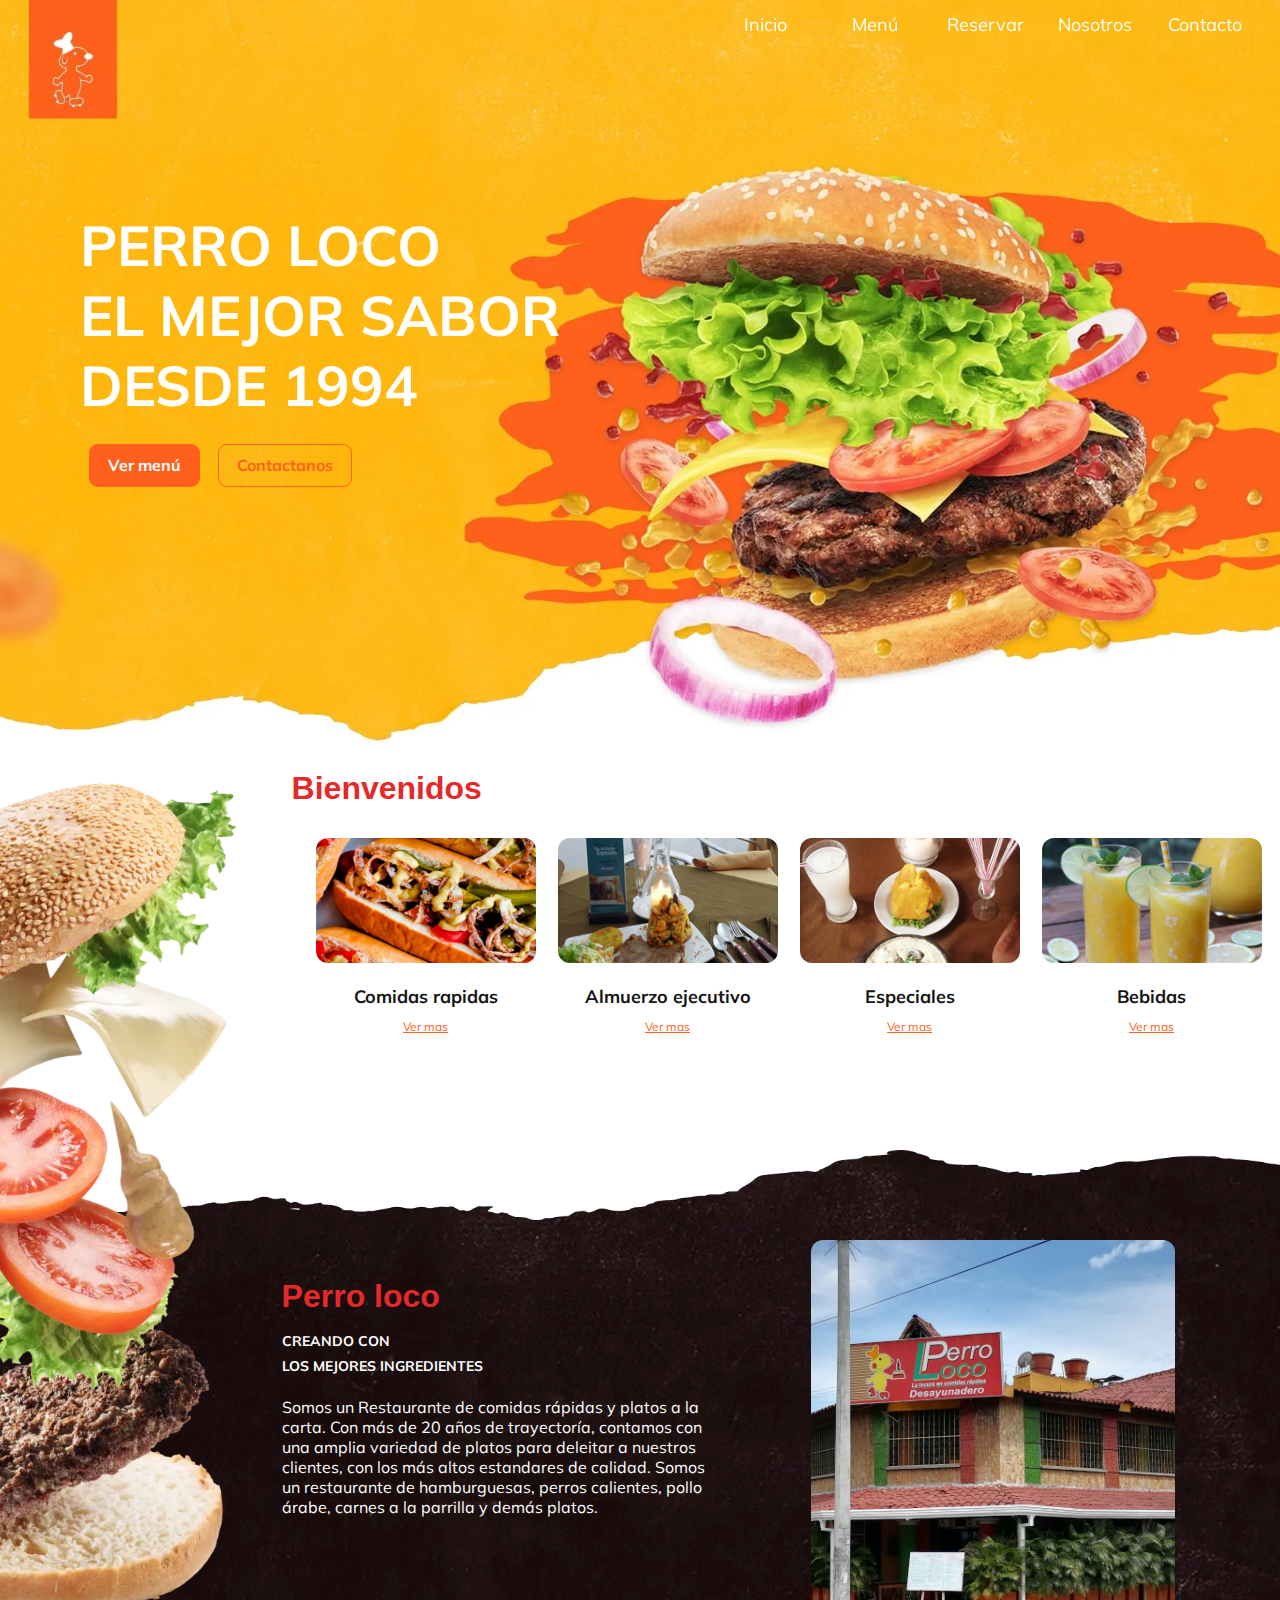
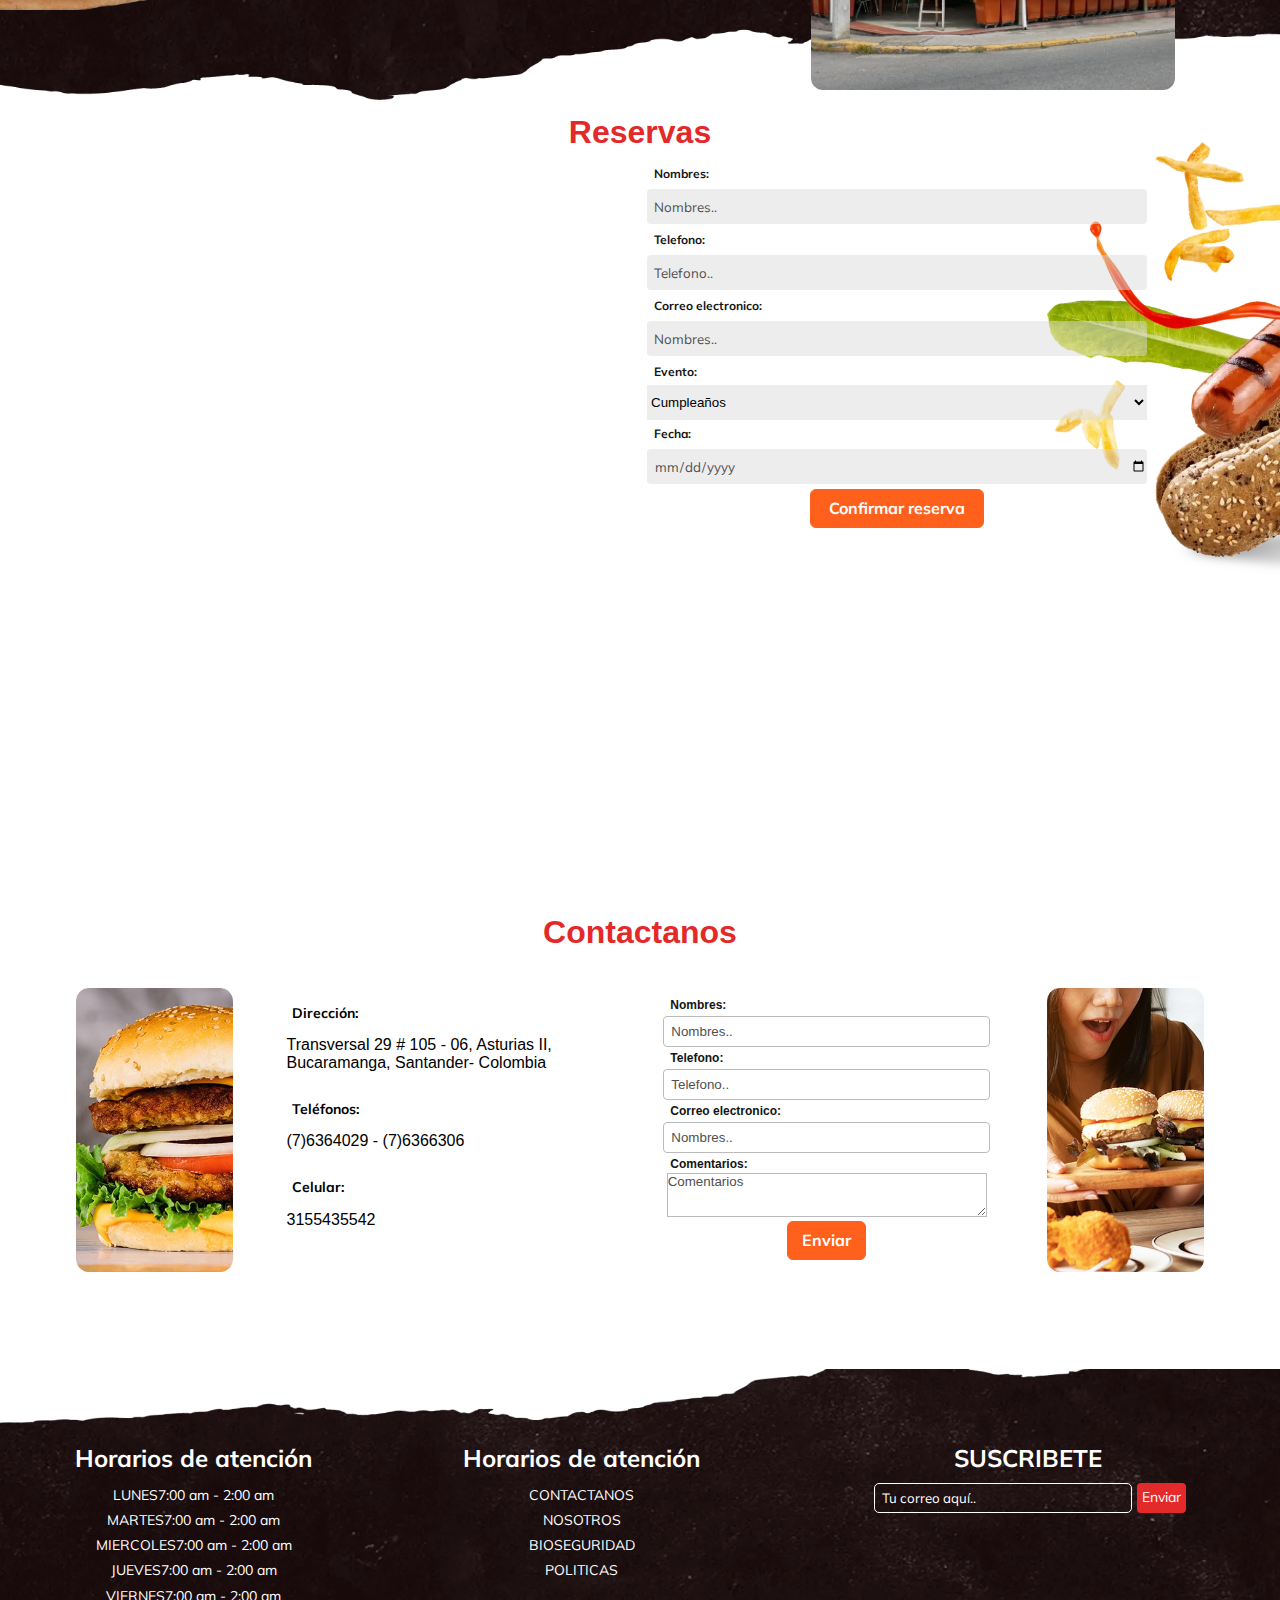
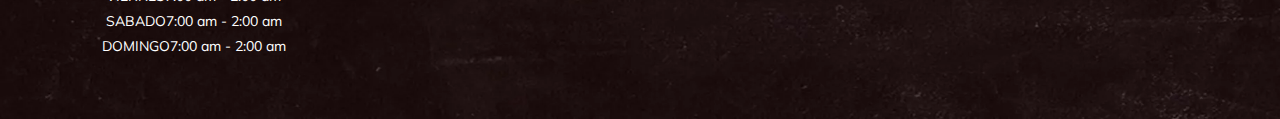
<file: index.html>
<!DOCTYPE html>
<html lang="es">

<head>
    <meta charset="UTF-8">
    <meta http-equiv="X-UA-Compatible" content="IE=edge">
    <meta name="viewport" content="width=device-width, initial-scale=1.0">
    <title>Document</title>
    <link rel="stylesheet" href="css/encabezado.css">
    <link rel="stylesheet" href="css/menu.css">
    <link rel="stylesheet" href="css/nuestroMenu.css">
    <link rel="stylesheet" href="css/ubicacion.css">
    <link rel="stylesheet" href="css/reservas.css">
    <link rel="stylesheet" href="css/formulario.css">
    <link rel="stylesheet" href="css/nosotros.css">
    <link rel="stylesheet" href="css/pie.css">
</head>
<script src="https://ajax.googleapis.com/ajax/libs/jquery/3.2.1/jquery.min.js"></script>
<script type="text/javascript" src="http://code.jquery.com/jquery-1.7.min.js"></script>

<body>
    <img src="media/fondoIzquierdo.webp" alt="" style="position: absolute;z-index: 99999; width: 22vw;top: 720px;">
    <div class="contenedorMenu" id="contenedorMenu">
        <div class="menu1">
            <li onclick="irInicio()"><a>Inicio</a></li>
            <li onclick="irPlatos()"><a>Menú</a></li>
            <li onclick="irReserva()"><a>Reservar</a></li>
            <li onclick="irAcercaDe()"><a>Nosotros</a></li>
            <li onclick="irContacto()"><a>Contacto</a></li>
        </div>
    </div>
    <div class="contenedorEncabezado" id="inicio" style="overflow: hidden;">
        <img src="media/fondoEncabezado.webp" alt="" id="imagenScroll1">
        <div class="contenedorInformacionEncabezado">
            <h1>PERRO LOCO</h1>
            <h1>EL MEJOR SABOR <br> DESDE 1994</h1>
            <div>
                <a>
                    <p style="background: rgba(255,255,255,0.2);"></p>Ver menú
                </a>
                <a onclick="irContacto()" style="background: rgba(0,0,0,0); color: #FF611D;">
                    <p style="background: rgba(255, 97, 29,0.3);"></p>Contactanos
                </a>
            </div>

        </div>
    </div>
    <div class="contenedorNuestroMenu" id="nuestroMenu" style="overflow: hidden;">
        <div class="contTodoMenus">
            <h2 class="titulo">Bienvenidos</h2>
            <div class="contenedorPlatos">
                <div class="contPlato">
                    <div>
                        <img src="media/platos/1.png" alt="" class="aparecer">
                    </div>
                    <a href="menu.html"
                        style="font-family: 'Mulish', sans-serif; font-weight: bold; font-size: 18px; margin-top: 18px;">Comidas
                        rapidas</a>
                    <a href="menu.html"
                        style="text-decoration:underline; font-family: 'Mulish', sans-serif; font-size: 12px; margin-top: 3px; color: #FF611D;">Ver
                        mas</a>
                </div>
                <div class="contPlato">
                    <div>
                        <img src="media/platos/2.png" alt="" class="aparecer">
                    </div>
                    <a href="menu.html"
                        style="font-family: 'Mulish', sans-serif; font-weight: bold; font-size: 18px; margin-top: 18px;">Almuerzo
                        ejecutivo</a>
                    <a href="menu.html"
                        style="text-decoration:underline; font-family: 'Mulish', sans-serif; font-size: 12px; margin-top: 3px; color: #FF611D;">Ver
                        mas</a>
                </div>
                <div class="contPlato">
                    <div>
                        <img src="media/platos/3.png" alt="" class="aparecer">
                    </div>
                    <a href="menu.html"
                        style="font-family: 'Mulish', sans-serif; font-weight: bold; font-size: 18px; margin-top: 18px;">Especiales</a>
                    <a href="menu.html"
                        style="text-decoration:underline;font-family: 'Mulish', sans-serif; font-size: 12px; margin-top: 3px; color: #FF611D;">Ver
                        mas</a>
                </div>
                <div class="contPlato">
                    <div>
                        <img src="media/platos/4.png" alt="" class="aparecer">
                    </div>
                    <a href="menu.html"
                        style="font-family: 'Mulish', sans-serif; font-weight: bold; font-size: 18px; margin-top: 18px;">Bebidas</a>
                    <a href="menu.html"
                        style="text-decoration:underline;font-family: 'Mulish', sans-serif; font-size: 12px; margin-top: 3px; color: #FF611D;">Ver
                        mas</a>
                </div>
            </div>
        </div>

    </div>
    <div class="contenedorUbicacion" style="overflow: hidden;" id="nosotros">
        <img src="media/fondoNosotros.webp" alt="" id="fondoNosotros">
        <div style="width: 78%;margin:0 0 0 auto;" class="contcontUbi">
            <div class="contGneUbi">
                <div class="contenedorHorarios">
                    <h2 style="z-index: 99999; text-align: left;" class="titulo">Perro loco</h2>
                    <b style="z-index: 99999;text-align: left;">CREANDO CON <br>
                        LOS MEJORES INGREDIENTES</b>
                    <p style="z-index: 99999;">Somos un Restaurante de comidas rápidas y platos a la carta. Con más de
                        20 años
                        de trayectoría, contamos con una amplia variedad de platos para deleitar a nuestros clientes,
                        con los más altos estandares de calidad.

                        Somos un restaurante de hamburguesas, perros calientes, pollo árabe, carnes a la parrilla y
                        demás platos.
                </div>
                <div class="contenedorMapa">
                    <div>
                        <img src="media/2.jpeg" alt="">
                    </div>
                </div>
            </div>
        </div>
    </div>
    <div class="contenedorReservar" id="contenedorReservar">
        <h2 class="titulo">Reservas</h2>
        <img class="imagenSalchicha" src="media/salchicha.webp" alt="">
        <div class="contRese">
            <div class="calendario">
                <iframe
                    src="https://calendar.google.com/calendar/embed?height=350&amp;wkst=1&amp;bgcolor=%23ff611d&amp;ctz=America%2FBogota&amp;showTitle=1&amp;showNav=1&amp;showPrint=0&amp;showTabs=0&amp;showCalendars=0&amp;showTz=1&amp;src=ZXMuY28jaG9saWRheUBncm91cC52LmNhbGVuZGFyLmdvb2dsZS5jb20&amp;color=%230B8043&amp;title=Perro%20loco"
                    style="border-width:0" width="500" height="350" frameborder="0" scrolling="no"></iframe>
            </div>
            <div class="reservar">
                <div class="formulario">
                    <label for="">Nombres:</label>
                    <input type="text" placeholder="Nombres..">
                    <label for="">Telefono:</label>
                    <input type="tel" placeholder="Telefono..">
                    <label for="">Correo electronico:</label>
                    <input type="email" placeholder="Nombres..">
                    <label for="">Evento:</label>
                    <select>
                        <option value="Cumpleaños">Cumpleaños</option>
                        <option value="Graduación">Graduación</option>
                        <option value="Aniversario">Aniversario</option>
                        <option value="Reunion">Reunion</option>
                    </select>
                    <label for="">Fecha:</label>
                    <input type="date" name="" id="">
                    <a class="btnre">Confirmar reserva</a>
                </div>
            </div>
        </div>
    </div>

    <iframe class="mapa"
        src="https://www.google.com/maps/embed?pb=!1m18!1m12!1m3!1d494.91407339644655!2d-73.10707602788713!3d7.089717111699114!2m3!1f0!2f0!3f0!3m2!1i1024!2i768!4f13.1!3m3!1m2!1s0x8e683f97610d7de5%3A0x9247d82d8d3f4ba2!2sPerro%20Loco!5e0!3m2!1ses!2sco!4v1627437316576!5m2!1ses!2sco"
        width="600" height="450" style="border:0;" allowfullscreen="" loading="lazy"></iframe>
    <!---- <div class=" contenedorNosotros" style="overflow: hidden;">
        <h2 class="titulo">NOSOTROS</h2>
        <h2 class="barra">________</h2>
        <p>
            Perro Loco <br>
            Somos un Restaurante de comidas rápidas y platos a la carta. Con más de 20 años de trayectoría,
            contamos con una amplia variedad de platos para deleitar a nuestros clientes, con los más altos
            estandares de calidad. Somos un restaurante de hamburguesas, perros calientes, pollo árabe, carnes
            a la parrilla y demás platos.
        </p>
    </div>-->
    <div class="contenedorFormulario" id="contactoFormulario" style="overflow: hidden;">
        <h2 class="titulo" style="display: block; text-align: center;">Contactanos</h2>
        <div class="contGrid">
            <img src="media/Imagen 11.png" alt="">
            <div class="contacto">
                <b style="color: rgb(0,0,0);">Dirección:</b>
                <p>Transversal 29 # 105 - 06, Asturias II,<br>
                    Bucaramanga, Santander- Colombia</p>

                <b style="color: rgb(0,0,0);">Teléfonos:</b>
                <p>(7)6364029 - (7)6366306<br></p>

                <b style="color: rgb(0,0,0);">Celular:</b>
                <p>3155435542</p>
            </div>
            <div class="formulario">
                <label for="">Nombres:</label>
                <input type="text" placeholder="Nombres..">
                <label for="">Telefono:</label>
                <input type="tel" placeholder="Telefono..">
                <label for="">Correo electronico:</label>
                <input type="email" placeholder="Nombres..">
                <label for="">Comentarios:</label>
                <textarea placeholder="Comentarios""></textarea>
                <a class="btn" >Enviar</a>
            </div>
            <img src=" media/Imagen 12.png" alt="">
        </div>
        
    </div>

    <div class=" pie">
        <img src="media/pieFondo.webp" alt="" id="fondoPiePagina">
        <div class="contenedorDatosPie">
            <div class="contDatPie">
                <h4>Horarios de atención</h4>
                <div><p>LUNES</p><p>7:00 am - 2:00 am</p></div>
                <div><p>MARTES</p><p>7:00 am - 2:00 am</p></div>
                <div><p>MIERCOLES</p><p>7:00 am - 2:00 am</p></div>
                <div><p>JUEVES</p><p>7:00 am - 2:00 am</p></div>
                <div><p>VIERNES</p><p>7:00 am - 2:00 am</p></div>
                <div><p>SABADO</p><p>7:00 am - 2:00 am</p></div>
                <div><p>DOMINGO</p><p>7:00 am - 2:00 am</p></div>
                
            </div>
            <div class="contDatPie">
                <h4>Horarios de atención</h4>
                <a onclick="irContacto()">CONTACTANOS</a>
                <a onclick="irAcercaDe()">NOSOTROS</a>
                <a>BIOSEGURIDAD</a>
                <a>POLITICAS</a>
            </div>
            <div class="contDatPie">
                <h4>SUSCRIBETE</h4>
                <div><input type="email" name="" id="" placeholder="Tu correo aquí..">
                    <a >
                        <p style="background: rgba(255,255,255,0.3);"></p>Enviar
                    </a>
                </div>
                
            </div>
        </div>
    </div>
</body>

</html>
<script src="js/menuScroll.js"></script>
<script src="js/parallax.js"></script>
</file>
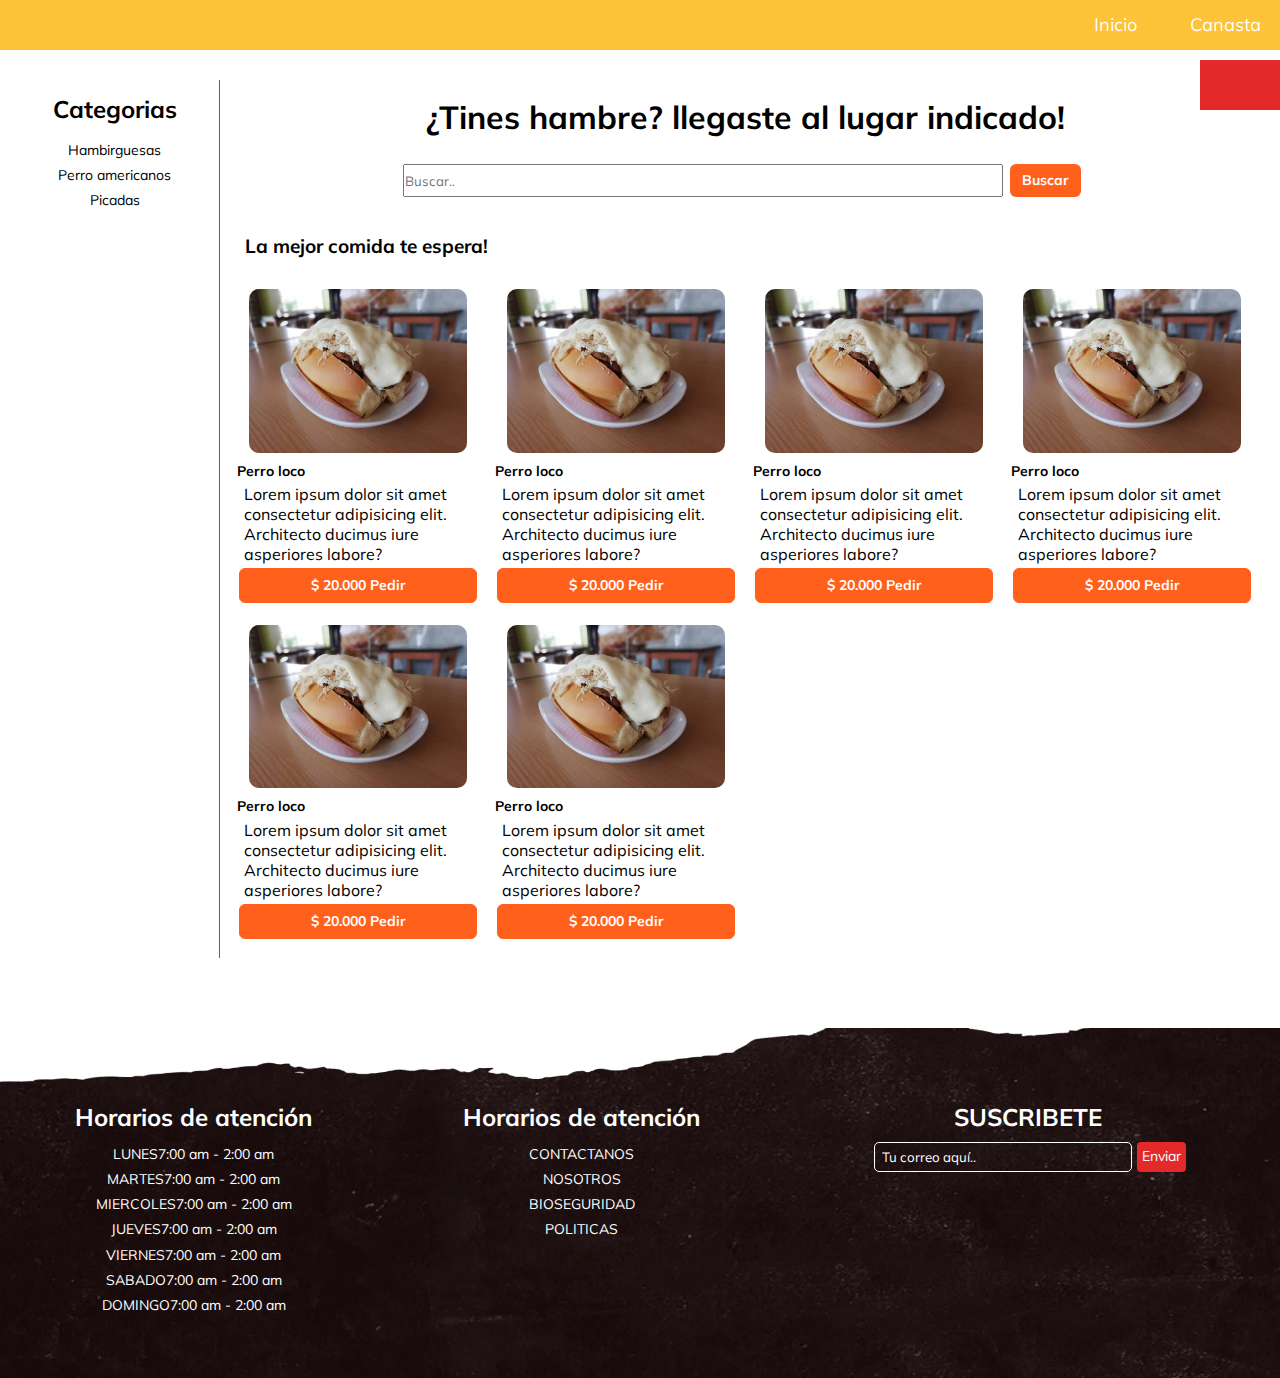
<file: menu.html>
<!DOCTYPE html>
<html lang="es">

<head>
    <meta charset="UTF-8">
    <meta http-equiv="X-UA-Compatible" content="IE=edge">
    <meta name="viewport" content="width=device-width, initial-scale=1.0">
    <title>Document</title>
    <link rel="stylesheet" href="css/menu/menu.css">
    <link rel="stylesheet" href="css/menu/canasta.css">
    <link rel="stylesheet" href="css/menu/paneles.css">
    <link rel="stylesheet" href="css/menu/menuPlato.css">
    <link rel="stylesheet" href="css/pie.css">
</head>

<body>
    <div class="contenedorMenu" id="contenedorMenu">
        <div class="menu1">
            <li><a href="index.html">Inicio</a></li>
            <li><a>Canasta</a></li>
        </div>
    </div>
    <div class="espacioMenu"></div>
    <div class="contenedorcanasta"></div>
    <div class="contenedorPedirPlato" id="contenedorPedirPlato">
        <div class="contPedirPlato">
            <div class="headPlato">
                <h3>Plato</h3><a onclick="abrirCerrarPedirPlato('cerrar')">X</a>
            </div>
            <div class="bodyPlato">
                <img src="media/1.webp" alt="">
                <p>Lorem ipsum dolor sit amet consectetur adipisicing elit.
                    Architecto ducimus iure asperiores labore?</p>
                <div class="contValorPlato">
                    <label for="">Precio: $ 20.000</label>
                    <label for="">Cantidad</label>
                    <input type="number" name="" id="">
                    <label for="">Total: $ 20.000</label>
                </div>
                <a class="btnPedirPlato">Agregar al canasto</a>
            </div>
        </div>
    </div>
    <div class="conetendorMenuPlato">
        <div class="contenedorCategorias">
            <h2>Categorias</h2>
            <div class="contMenuPlato">
                <li><a href="">Hambirguesas</a></li>
                <li><a href="">Perro americanos</a></li>
                <li><a href="">Picadas</a></li>
            </div>
        </div>
        <div class="contenedorPlatos">
            <h3>¿Tines hambre? llegaste al lugar indicado!</h3>
            <div class="contenedorInput">
                <input type="text" name="" id="" placeholder="Buscar.."><a>Buscar</a>
            </div>
            <div class="contenedorMenuPlaResult">
                <h4>La mejor comida te espera!</h4>
                <div class="contenedorResultados">
                    <div class="contPlato">
                        <img src="media/1.webp" alt="">
                        <b>Perro loco</b>
                        <p>Lorem ipsum dolor sit amet consectetur adipisicing elit.
                            Architecto ducimus iure asperiores labore?</p>
                        <a onclick="abrirCerrarPedirPlato('abrir')">$ 20.000 Pedir</a>
                    </div>
                    <div class="contPlato">
                        <img src="media/1.webp" alt="">
                        <b>Perro loco</b>
                        <p>Lorem ipsum dolor sit amet consectetur adipisicing elit.
                            Architecto ducimus iure asperiores labore?</p>
                        <a onclick="abrirCerrarPedirPlato('abrir')">$ 20.000 Pedir</a>
                    </div>
                    <div class="contPlato">
                        <img src="media/1.webp" alt="">
                        <b>Perro loco</b>
                        <p>Lorem ipsum dolor sit amet consectetur adipisicing elit.
                            Architecto ducimus iure asperiores labore?</p>
                        <a onclick="abrirCerrarPedirPlato('abrir')">$ 20.000 Pedir</a>
                    </div>
                    <div class="contPlato">
                        <img src="media/1.webp" alt="">
                        <b>Perro loco</b>
                        <p>Lorem ipsum dolor sit amet consectetur adipisicing elit.
                            Architecto ducimus iure asperiores labore?</p>
                        <a onclick="abrirCerrarPedirPlato('abrir')">$ 20.000 Pedir</a>
                    </div>
                    <div class="contPlato">
                        <img src="media/1.webp" alt="">
                        <b>Perro loco</b>
                        <p>Lorem ipsum dolor sit amet consectetur adipisicing elit.
                            Architecto ducimus iure asperiores labore?</p>
                        <a onclick="abrirCerrarPedirPlato('abrir')">$ 20.000 Pedir</a>
                    </div>
                    <div class="contPlato">
                        <img src="media/1.webp" alt="">
                        <b>Perro loco</b>
                        <p>Lorem ipsum dolor sit amet consectetur adipisicing elit.
                            Architecto ducimus iure asperiores labore?</p>
                        <a onclick="abrirCerrarPedirPlato('abrir')">$ 20.000 Pedir</a>
                    </div>
                </div>
            </div>
        </div>
    </div>
    <div class=" pie">
        <img src="media/pieFondo.webp" alt="" id="fondoPiePagina">
        <div class="contenedorDatosPie">
            <div class="contDatPie">
                <h4>Horarios de atención</h4>
                <div>
                    <p>LUNES</p>
                    <p>7:00 am - 2:00 am</p>
                </div>
                <div>
                    <p>MARTES</p>
                    <p>7:00 am - 2:00 am</p>
                </div>
                <div>
                    <p>MIERCOLES</p>
                    <p>7:00 am - 2:00 am</p>
                </div>
                <div>
                    <p>JUEVES</p>
                    <p>7:00 am - 2:00 am</p>
                </div>
                <div>
                    <p>VIERNES</p>
                    <p>7:00 am - 2:00 am</p>
                </div>
                <div>
                    <p>SABADO</p>
                    <p>7:00 am - 2:00 am</p>
                </div>
                <div>
                    <p>DOMINGO</p>
                    <p>7:00 am - 2:00 am</p>
                </div>
            </div>
            <div class="contDatPie">
                <h4>Horarios de atención</h4>
                <a onclick="irContacto()">CONTACTANOS</a>
                <a onclick="irAcercaDe()">NOSOTROS</a>
                <a>BIOSEGURIDAD</a>
                <a>POLITICAS</a>
            </div>
            <div class="contDatPie">
                <h4>SUSCRIBETE</h4>
                <div><input type="email" name="" id="" placeholder="Tu correo aquí..">
                    <a>
                        <p style="background: rgba(255,255,255,0.3);"></p>Enviar
                    </a>
                </div>
            </div>
        </div>
    </div>
</body>

</html>
<script>
    function abrirCerrarPedirPlato(accion) {
        
        if (accion == 'abrir') {
            document.getElementById("contenedorPedirPlato").style = 'display:flex;';
            console.log(accion);
        }
        if (accion == 'cerrar') {
            document.getElementById("contenedorPedirPlato").style = 'display:none;';
            console.log(accion);
        }
    }
</script>
</file>
<file: css/encabezado.css>
.contenedorEncabezado{
    position: relative;
    display: flex;
    width: 100%;
    height: 750px;
    overflow: visible;
}
.contenedorEncabezado img{
    position: absolute;
    top: 0;
    display: flex;
    width: 100%;
    height: 100%;
    object-fit: cover;
    object-position: top;
    z-index: -999;
}
.contenedorInformacionEncabezado{
    position: absolute;
    display: flex;
    flex-direction: column;
    top: 200px;
    padding: 10px 20px 10px 80px;
}
.contenedorInformacionEncabezado div{
    display: flex;
    flex-direction: row;
    justify-content: left;
    align-items: cente;
    margin: 24px 0;
}
.contenedorInformacionEncabezado h1{
    color: rgba(255,255,255);
    font-size: 56px;
    font-family: 'Mulish', sans-serif;
}
.contenedorInformacionEncabezado p{
    color: rgba(255,255,255);
    padding: 4px;
    margin-left: 10px;
    font-size: 32px;
    text-shadow: 0.1em 0.1em 0.2em rgba(40,40,40);
    line-height: 180%;
    font-family: 'Mulish', sans-serif;
}
.contenedorInformacionEncabezado a{
    position: relative;
    display: flex;
    justify-content: center;
    align-items: center;
    color: rgba(255,255,255);
    border: 1px solid #FF611D;
    background: #FF611D;
    border-radius: 9px;
    padding: 6px 18px;
    margin: auto 9px;
    font-family: 'Mulish', sans-serif;
    font-weight: bold;
    font-size: 16px;
    overflow: hidden;
}
.contenedorInformacionEncabezado a p{
    position: absolute;
    display: block;
    width: 40%;
    opacity: 0;
    height: 100%;
    transition: all 0.6s ;
    border-radius: 9px;
}
.contenedorInformacionEncabezado a:hover >p{
    width: 130%;
    opacity: 1;
}
.contenedorInformacionEncabezado a:hover{
    cursor: pointer;
}
</file>
<file: css/menu.css>
@import url('https://fonts.googleapis.com/css2?family=Mulish:wght@900&display=swap');
@import url('https://fonts.googleapis.com/css2?family=Mulish:wght@500&display=swap');
@import url('https://fonts.googleapis.com/css2?family=Mulish:wght@600&display=swap');
*{
    box-sizing: border-box;
    padding: 0;
    margin: 0;
}
.contenedorMenu{
    position: fixed;
    display: grid;
    grid-template-columns: 1fr;
    width: 100%;
    height: 50px;
    z-index: 9999999999;
    padding-right: 20px;
    transition: all 0.9s;
}
.menu1{
    display: flex;
    width: 100%;
    height: 100%;
    justify-content: flex-end;
    align-items: flex-end;
}
.menu1 li{
    position: relative;
    width: 70px;
    height: 100%;
    display: flex;
    flex-direction: row;
    padding: 5px;
    margin: auto 20px;;
    justify-content: center;
    align-items: center;
}
.menu1 li a{
    position: absolute;
    text-align: center;
    color: rgba(255,255,255);
    margin: 0 2px;
    font-family: 'Mulish', sans-serif;
    font-size: 18px;
}
.menu1 li img{
    width: 20px;
}
.menu1 li:hover{
    cursor: pointer;
    
}
.menu1 li:hover > a{
    color:#E32929;
    font-weight: bold;
    text-decoration: underline;
}
.menuLogo{
    position: relative;
    display: flex;
    width: 100%;
    height: 100%;
    justify-content: center;
    align-items: center;
}
.menuLogo img{
    position: absolute;
    top: 0;
    width: 121px;
    object-fit: cover;
    object-position: top;
}
</file>
<file: css/nuestroMenu.css>
.contenedorNuestroMenu{
    width: 78%;
    margin:0 0 0 auto;
    position: relative;
    display:grid;
    grid-template-columns: 1fr;
    padding: 20px 10px 30px 10px;
    height: 400px;
    background: none;
}
.contenedorNuestroMenu .contTodoMenus{
    display: flex;
    flex-direction: column; 
}
 h2{
    top: 0;
    width: 100%;
    display: block;
    text-align: left;
    font-size: 32px;
    font-family: 'Maven Pro', sans-serif;
}
.barra{
    color:rgb(136, 0, 0);
    font-weight: bold;
    line-height: 2%;
    margin-top: 0;
    padding-top: 0;
    margin-bottom: 20px;
    font-size: 20px;
    font-family: 'Maven Pro', sans-serif;
    transform: translateX(500px);
    opacity: 0;
    transition: all 0.8s;
}
.titulo{
    /*transform: translateX(-500px);*/
    opacity: 1;
    transition: all 0.8s;
    font-family: 'Fira Sans', sans-serif;
    color: #E32929;
}
.contenedorPlatos{
    margin:7px auto 7px 0;
    display: grid;
    grid-template-columns:  1fr 1fr 1fr 1fr ;
    grid-template-rows: 1fr;
    grid-gap: 14px;
    width: 75%;
    padding: 20px;
}
.contenedorPlatos .contPlato{
    position: relative;
    display: flex;
    flex-direction: column;
    justify-content: center;
    align-items: center;
    height: 200px;
    width: 200px;
    border-radius: 12px;
    margin:4px 14px
}
.contenedorPlatos .contPlato div{
    position: relative;
    display: flex;
    flex-direction: column;
    justify-content: center;
    align-items: center;
    height: 150px;
    width: 220px;
    border-radius: 12px;
    overflow: hidden;
}
.contenedorPlatos .contPlato img{
    width: 100%;
    max-width: 400px;
    object-fit: contain;
    object-position: center;
    transition: all 0.4s;
    /*transform:translateY(200px);*/
    opacity: 1;
}
.contenedorPlatos .contPlato a{
    display: block;
    margin:0 4px;
    text-decoration: none;
    color: rgba(20,20,20);
    font-size: 20px;
    font-family: 'Fira Sans', sans-serif;
}
.contenedorPlatos .contPlato div:hover > img{
    width: 110%;
}
.bordes{
    position: absolute;
    width: 70%;
    height: 100%;
    top: 0;
    bottom: 0;
    left: 0;
    right: 0;
    margin: auto;
    border-bottom: 0.5px solid rgb(136, 0, 0,0.9);
    border-top: 0.5px solid rgb(136, 0, 0,0.9);
}
@media (max-width: 1120px) {
    .contenedorPlatos{
        position: relative;
        display: grid;
        grid-template-columns: 1fr 1fr 1fr;
        grid-template-rows: 1fr 1fr;
        grid-gap: 14px;
        width: 100%;
        padding: 20px;
    }
    .contenedorNuestroMenu{
        width: 78%;
        margin:0 0 0 auto;
        position: relative;
        display:grid;
        grid-template-columns: 1fr;
        padding: 20px 10px 30px 10px;
        height: 550px;
        background: none;
    }

}
@media (max-width: 900px) {
    .contenedorPlatos{
        position: relative;
        display: grid;
        grid-template-columns: 1fr 1fr;
        grid-template-rows: 1fr 1fr;
        grid-gap: 14px;
        width: 100%;
        padding: 20px;
    }

}
@media (max-width: 720px) {
    .contenedorPlatos{
        position: relative;
        display: grid;
        grid-template-columns: 1fr 1fr ;
        grid-template-rows: 1fr 1fr;
        grid-gap: 14px;
        width: 100%;
        padding: 20px;
    }

}
@media (max-width: 668px) {
    .contenedorPlatos{
        position: relative;
        display: grid;
        grid-template-columns: 1fr ;
        grid-template-rows: 1fr 1fr 1fr 1fr;
        grid-gap: 14px;
        width: 100%;
        padding: 20px;
    }
    .contenedorNuestroMenu{
        width: 78%;
        margin:0 0 0 auto;
        position: relative;
        display:grid;
        grid-template-columns: 1fr;
        padding: 20px 10px 30px 10px;
        height: 900px;
        background: none;
    }

}
</file>
<file: css/ubicacion.css>
.contenedorUbicacion{
    position: relative;
    display: flex;
    width: 100%;
    height: 550px;
}
#fondoNosotros{
    position: absolute;
    width: 100%;
    height: 100%;
    object-fit: cover;
    object-position: center;
}

.contcontUbi{
    padding-top: 50px;
    display: flex;
}
.contenedorUbicacion .contGneUbi{
    width: 100%;
    display: grid;
    grid-template-columns: 0.8fr 1fr;
    justify-content: top;
}
.contenedorUbicacion .contGneUbi .contenedorHorarios{
    display: flex;
    flex-direction: column;
    justify-content: center;
    padding-top: 20px;
    height: 75%;
}
.contenedorUbicacion .contGneUbi .contenedorMapa{
    position: relative;
    display: flex;
    justify-content: center;
    align-items: center;
    padding: 20px;
}
.contenedorUbicacion .contGneUbi .contenedorMapa div{
    position: absolute;
    top: 40px;
    width: 30vw;
    height: 50vh;
    margin: auto auto;
    overflow: hidden;

}
.contenedorUbicacion .contGneUbi .contenedorMapa div img{
    top: 0;
    width: 95%;
    height: 100%;
    object-fit: cover;
    object-position: center;
    border-radius: 12px;
}
.contenedorHorarios b{
    color: white;
    font-family: 'Mulish', sans-serif;
    margin-top: 14px;
}
.contenedorHorarios p{
    color: white;
    font-family: 'Mulish', sans-serif;
    margin-top: 18px;
}
</file>
<file: css/reservas.css>
.contenedorReservar{
    position: relative;
    display: flex;
    flex-direction: column;
    width: 100%;
    height: 500px;
    padding: 10px 30px;
}
.contenedorReservar h2{
    text-align: center;
    margin: 4px 0;
}
.contRese{
    display: grid;
    grid-template-columns: 1fr 1fr;
    justify-content: center;
}
.calendario{
    position: relative;
    display: flex;
    justify-content: flex-end;
    align-items: center;
    padding: 5px 14px;
}
.calen{
    height: 50vh;
    width: 30vw;
}
.reservar{
    width: 100%;
    display: flex;
    justify-content: flex-start;
    align-items: center;  
    padding: 5px 7px;
}
.formulario{
    width: 100%;
    min-width: 300px;
    max-width: 500px;
    display: flex;
    flex-direction: column;
    justify-content: center;
}
.formulario label{
    width: 100%;
    border: none;
    padding-left: 7px;
    color: rgba(20,20,20);
    margin: 4px 0;
    font-family: 'Mulish', sans-serif;
    font-size: 12px;
    margin:6px 0;
    font-weight: bold;
}
.formulario input{
    width: 100%;
    height: 35px;
    background: rgba(220,220,220,0.5);
    border: none;
    border-radius: 4px;
    padding-left: 7px;
    color: rgba(80,80,80);
    margin: 2px 0;
    font-family: 'Mulish', sans-serif;
}
.formulario select{
    height: 35px;  
    background: rgba(220,220,220,0.5);
    border:none;
}
.formulario option{
    border:none;
}
.formulario .btnre{
    margin: 3px auto;
    color: rgba(255,255,255);
    border: 1px solid #FF611D;
    background: #FF611D;
    border-radius: 6px;
    padding: 4px 18px;
    font-family: 'Mulish', sans-serif;
    font-weight: bold;
    font-size: 16px;
    overflow: hidden;
}
.formulario a:hover{
    cursor: pointer;
}
::placeholder{
    color: rgba(80,80,80);  
}
.imagenSalchicha{
    position: absolute;
    right: 0;
    top: 0;
    height: 480px;
    z-index: -9;
}
.mapa{
    width: 100%;
    height: 250px;
}
</file>
<file: css/formulario.css>
.contenedorFormulario{
    position: relative;
    width: 100%;
    padding: 60px 20px 10px 20px;
}
.contenedorFormulario .contGrid{
    position: relative;
    width: 98%;
    display: grid;
    grid-template-columns: 0.6fr 1fr 1fr 0.6fr;
    justify-content: center;
    margin: 5px auto;
    padding: 20px 10px;
}
.contenedorFormulario .contGrid img{
    width: 70%;
    margin: auto;
}
.contenedorFormulario .contGrid .contacto{
    width: 100%;
    display: flex;
    flex-direction: column;
    padding: 20px;
}
.contenedorFormulario  .contacto p{
    text-align: left;
    margin: 5px 0 20px 0;
    font-family: 'Heebo', sans-serif;
}
.contenedorFormulario  .contacto b{
    text-align: left;
    margin: 5px ;
    font-family: 'Mulish', sans-serif;
    color: rgba(0,0,0,);
}
.contenedorFormulario .contGrid .formulario{
    display: flex;
    flex-direction: column;
    justify-content: flex-start;
    align-items: center;
    padding: 20px;
}
.contenedorFormulario .contGrid .formulario label{
    display: block;
    text-align: left;
    width: 98%;
    margin: 2px auto;
    font-family: 'Heebo', sans-serif;
}
.contenedorFormulario .contGrid .formulario input{
    display: block;
    text-align: left;
    width: 98%;
    padding: 7px;
    margin: 2px auto;
    border: 0.5px solid rgb(180,180,180,0.9);
    background: none;
    font-family: 'Heebo', sans-serif;
}
.contenedorFormulario .contGrid .formulario textarea{
    width: 98%;
    max-width:25vw;
    min-width: 20vw;
    max-height: 90px;
    height: 100%;
    border: 0.5px solid rgb(180,180,180,0.9);
    background: none;
    font-family: 'Heebo', sans-serif;
}
.contenedorFormulario .contGrid .formulario .btn{
    color: rgba(255,255,255);
    border: 1px solid #FF611D;
    background: #FF611D;
    border-radius: 6px;
    font-family: 'Mulish', sans-serif;
    font-weight: bold;
    font-size: 16px;
    padding:4px 14px;
    margin: 4px auto;
}
</file>
<file: css/nosotros.css>
.contenedorNosotros{
    position: relative;
    
    padding: 20px;
    width: 100%;
}
.contenedorNosotros p{
    display: block;
    width: 70%;
    margin: 30px auto;
    text-align: center;
    font-family: 'Heebo', sans-serif;
}
</file>
<file: css/pie.css>
.pie{
    position: relative;
    display: flex;
    height: 400px;
    width: 100%;
}
.pie #fondoPiePagina{
    position: absolute;
    width: 100%;
    height: 350px;
    object-position: center;
    bottom: 0;
    z-index: -999999;
}
.contenedorDatosPie{
    position: absolute;
    width: 100%;
    height: 300px;
    display: grid;
    grid-template-columns: 1fr 1fr 1.3fr;
    bottom: 0;
}
.contenedorDatosPie .contDatPie{
    display: flex;
    flex-direction: column;
    justify-content: flex-start;
    align-items: center;
    padding: 10px;
    margin-top: 14px;
}
.contenedorDatosPie .contDatPie h4{
    display: block;
    text-align: center;
    color: rgba(255,255,255);
    font-size: 24px;
    font-family: 'Mulish', sans-serif;
    margin-bottom: 10px;
}
.contenedorDatosPie .contDatPie p,b,a{
    display: block;
    text-align: center;
    color: rgba(255,255,255);
    font-family: 'Mulish', sans-serif;
    line-height: 180%;
    font-size: 14px;
}
.contenedorDatosPie .contDatPie a:hover{
    color:#E32929;
    font-weight: bold;
    text-decoration: underline;
    cursor: pointer;
}
.contenedorDatosPie .contDatPie div{
    display: flex;
    flex-direction: row;
    justify-content: center;
    align-items: center;
}
.contenedorDatosPie .contDatPie div input{
    border: 1px solid rgb(255,255,255);
    border-radius: 5px;
    height: 30px;
    margin: auto 5px;
    background: none;
    color: rgb(255,255,255);
    padding: 4px 0;
    padding-left: 7px;
    font-family: 'Mulish', sans-serif;
    width: 100%;
    min-width: 250px;
    max-width: 600px;
}
.contenedorDatosPie .contDatPie div input::placeholder{
    color: rgb(255,255,255);
    font-family: 'Mulish', sans-serif;
}
.contenedorDatosPie .contDatPie div a{
    position: relative;
    display: flex;
    justify-content: center;
    align-items: center;
    background: #E32929;
    border-radius: 4px;
    height: 30px;
    padding: 3px 7px;
    color: rgb(255,255,255);
    text-decoration: none;
    font-family: 'Mulish', sans-serif;
    text-align: center;
    overflow: hidden;
    padding: 3px 9px;
}

.contenedorDatosPie .contDatPie div a:hover{
    cursor: pointer;
    color: rgba(255,255,255);
    font-weight: lighter;
    text-decoration: none;
}
.contenedorDatosPie .contDatPie div a p{
    position: absolute;
    display: block;
    width: 40%;
    opacity: 0;
    height: 100%;
    transition: all 0.6s ;
    border-radius: 9px;
}
.contenedorDatosPie .contDatPie div a:hover >p{
    width: 130%;
    opacity: 1;
}
</file>
<file: css/menu/menu.css>
@import url('https://fonts.googleapis.com/css2?family=Mulish:wght@900&display=swap');
@import url('https://fonts.googleapis.com/css2?family=Mulish:wght@500&display=swap');
@import url('https://fonts.googleapis.com/css2?family=Mulish:wght@600&display=swap');
*{
    box-sizing: border-box;
    padding: 0;
    margin: 0;
}
.contenedorMenu{
    position: fixed;
    display: grid;
    grid-template-columns: 1fr;
    width: 100%;
    height: 50px;
    z-index: 9999999999;
    padding-right: 0;
    transition: all 0.9s;
}
.menu1{
    display: flex;
    width: 100%;
    height: 100%;
    justify-content: flex-end;
    align-items: flex-end;
    background:rgba(255, 184, 23,0.85);;
}
.menu1 li{
    position: relative;
    width: 70px;
    height: 100%;
    display: flex;
    flex-direction: row;
    padding: 5px;
    margin: auto 20px;;
    justify-content: center;
    align-items: center;
}
.menu1 li a{
    position: absolute;
    text-align: center;
    color: rgba(255,255,255);
    margin: 0 2px;
    font-family: 'Mulish', sans-serif;
    font-size: 18px;
    text-decoration: none;
}
.menu1 li img{
    width: 20px;
}
.menu1 li:hover{
    cursor: pointer;
    
}
.menu1 li:hover > a{
    color:#E32929;
    font-weight: bold;
    text-decoration: underline;
}
.menuLogo{
    position: relative;
    display: flex;
    width: 100%;
    height: 100%;
    justify-content: center;
    align-items: center;
}
.menuLogo img{
    position: absolute;
    top: 0;
    width: 121px;
    object-fit: cover;
    object-position: top;
}
</file>
<file: css/menu/canasta.css>
.contenedorcanasta{
    position: fixed;
    display: flex;
    top: 60px;
    right: 0;
    width: 80px;
    height: 50px;
    background: #E32929;
    z-index: 9999999;
}
</file>
<file: css/menu/paneles.css>
*{
    font-family: 'Mulish', sans-serif;
}
.contenedorPedirPlato{
    transform: translateY(-10px);
    position: fixed;
    display: none;
    justify-content: center;
    align-items: center;
    z-index: 99999999;
    width: 100%;
    height: 100%;
    background: rgba(40,40,40,0.9);
}
.contPedirPlato{
    position: relative;
    background: rgba(255,255,255);
    width: 400px;
    height: 400px;
    border-radius: 7px;
    padding-left: 20px;
    padding-top: 10px;

}
.headPlato{
    position: relative;
    padding:2px 10px;
    display: flex;
    flex-direction: row;
    margin-bottom: 10px;
}
.headPlato h3{
    text-align: center;
    font-family: 'Mulish', sans-serif;
}
.headPlato a{
    position: absolute;
    border-radius: 50%;
    border:1px solid rgba(140,140,140);
    color: black;
    width: 25px;
    right: 15px;
    font-family: 'Mulish', sans-serif;
}
.headPlato a:hover{
    cursor: pointer;
}
.bodyPlato{
    padding:2px 10px;
    display: flex;
    flex-direction: column;
    border-left:1px solid rgba(140,140,140);
}
.bodyPlato img{
    display: block;
    height: 120px;
    margin:7px auto;
    border-radius: 10px;
}
.btnPedirPlato{
    position: absolute;
    bottom: 7px;
    margin:5px auto;
    left: 0;
    right: 0;
    color: rgba(255,255,255);
    background: #FF611D;
    border-radius: 6px;
    font-family: 'Mulish', sans-serif;
    font-weight: bold;
    text-decoration: none;
    padding: 4px 12px;
    margin: auto 7px; 
    font-family: 'Mulish', sans-serif;
}
.btnPedirPlato:hover{
    cursor: pointer;
}
.contValorPlato{
    margin:4px 5px;
    display: flex;
    flex-direction: column;
}
.contValorPlato input{
    width: 100px;
    font-family: 'Mulish', sans-serif;
}
</file>
<file: css/menu/menuPlato.css>
*{
    box-sizing: border-box;
    margin: 0;
    padding: 0;
}
.espacioMenu{
    width: 100%;
    height: 60px;
}
.conetendorMenuPlato{
    position: relative;
    display: grid;
    grid-template-columns: 1fr 5fr;
    width: 100%;
    padding: 20px 10px;
}
.conetendorMenuPlato h2{
    display: block;
    text-align: center;
    margin:14px auto;
    font-family: 'Mulish', sans-serif;
}
.contMenuPlato{
    width: 98%;
    height: 100%;
    margin: 7px auto;
}
.contMenuPlato li{
    list-style: none;
}
.contMenuPlato li a{
    color: rgba(0,0,0);
    text-decoration: none;
    font-family: 'Mulish', sans-serif;
}
.contMenuPlato li a:hover{
    cursor: pointer;
    text-decoration: underline;
}
.contenedorCategorias{
    border-right: 1px solid #E32929;
}


.contenedorPlatos{
display: flex;
flex-direction: column;
padding: 10px;
}
.contenedorPlatos h3{
    display: block;
    margin: 7px auto;
    text-align: center;
    font-family: 'Mulish', sans-serif;
    font-size: 32px;
}
.contenedorInput{
    display: flex;
    flex-direction: row;
    justify-content: center;
    margin: 20px 0;
    margin-bottom: 30px;
    
}
.contenedorInput input{
    width: 100%;
    min-width: 300px;
    max-width: 600px;
    font-family: 'Mulish', sans-serif;
}
.contenedorInput a{
    color: rgba(255,255,255);
    background: #FF611D;
    border-radius: 6px;
    font-family: 'Mulish', sans-serif;
    font-weight: bold;
    text-decoration: none;
    padding: 4px 12px;
    margin: auto 7px; 
    font-family: 'Mulish', sans-serif;
}
.contenedorMenuPlaResult{
    display: flex;
    flex-direction: column;
}
.contenedorMenuPlaResult h4{
    display: flex;
    margin: 7px 5px;
    text-align: left;
    padding-left: 10px;
    margin-bottom: 20px;
    font-family: 'Mulish', sans-serif;
    font-size: 19px;
}
.contenedorResultados{
    display: grid;
    grid-template-columns: 1fr 1fr 1fr 1fr;
    grid-gap: 2px;
}
.contPlato{
    position: relative;
    padding: 5px 7px;
}
.contPlato img{
    display: block;
    width: 90%;
    margin: 6px auto;
    border-radius: 10px;
}
.contPlato b{
    color: rgba(0,0,0);
    display: block;
    text-align: left;
    font-family: 'Mulish', sans-serif;
}
.contPlato p{
    color: rgba(0,0,0);
    display: block;
    text-align: left;
    padding-left: 7px;
    font-family: 'Mulish', sans-serif;
}
.contPlato a{
    color: rgba(255,255,255);
    border: 1px solid #FF611D;
    background: #FF611D;
    border-radius: 6px;
    font-family: 'Mulish', sans-serif;
    font-weight: bold;
    font-size: 14px;
    padding: 4px 7px;
    margin: 4px auto;
    text-decoration: none;
    width: 98%;
}
.contPlato a:hover{
    cursor: pointer;
}
</file>
